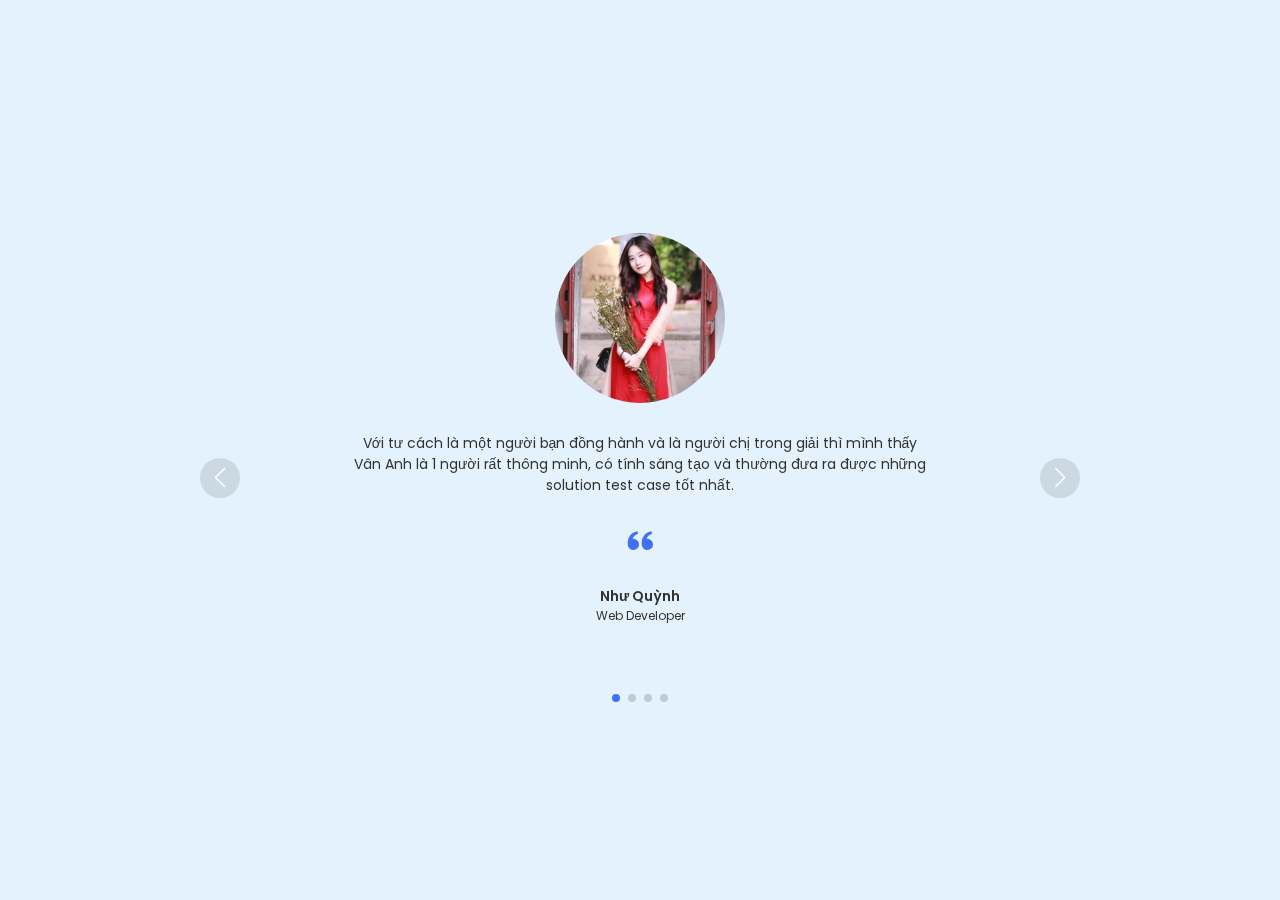
<file: testimonials.html>
<!DOCTYPE html>
<!-- Coding By CodingNepal - codingnepalweb.com -->
<html lang="en">
    <head>
        <meta charset="UTF-8" />
        <meta http-equiv="X-UA-Compatible" content="IE=edge" />
        <meta name="viewport" content="width=device-width, initial-scale=1.0" />
        <title>Responsive Testimonial Slider</title>

        <!-- Swiper CSS -->
        <link rel="stylesheet" href="css/swiper-bundle.min.css" />

        <!-- CSS -->
        <link rel="stylesheet" href="css/styles.css" />

        <!-- Boxicons CSS -->
        <link
            href="https://unpkg.com/boxicons@2.1.2/css/boxicons.min.css"
            rel="stylesheet"
        />
    </head>
    <body>
        <section class="container">
            <div class="testimonial mySwiper">
                <div class="testi-content swiper-wrapper">
                    <div class="slide swiper-slide">
                        <img src="./images/nhuquynh.jpg" alt="" class="image" />
                        <p>
                            Với tư cách là một người bạn đồng hành và là người chị trong giải
                            thì mình thấy Vân Anh là 1 người rất thông minh, có tính
                            sáng tạo và thường đưa ra được những solution test
                            case tốt nhất. 
                        </p>

                        <i class="bx bxs-quote-alt-left quote-icon"></i>

                        <div class="details">
                            <span class="name">Như Quỳnh</span>
                            <span class="job">Web Developer</span>
                        </div>
                    </div>
                    <div class="slide swiper-slide">
                        <img src="./images/Tientien.jpg" alt="" class="image" />
                        <p>
                            Sau 1 thời gian học hỏi, làm việc và thi đấu cùng
                            đội mình thấy Vân Anh là 1 người có trách nhiệm, ham học
                            và luôn cố gắng hết mình cho team. Mình rất vui vì
                            đã từng được làm việc với bạn ấy.
                        </p>

                        <i class="bx bxs-quote-alt-left quote-icon"></i>

                        <div class="details">
                            <span class="name">Thủy Tiên</span>
                            <span class="job">AI Developer</span>
                        </div>
                    </div>
                    <div class="slide swiper-slide">
                        <img src="./images/huynhvan.jpg" alt="" class="image" />
                        <p>
                            Đứng từ góc nhìn của 1 leader như mình và đi cùng bạn ý
                            suốt chặng đường 4 năm thì mình thấy Vân Anh đã hoàn thành 
                            xuất sắc chỉ tiêu được đưa ra. Đôi khi
                            bạn cũng gặp lỗi trong quá trình làm việc nhưng bạn
                            đã tìm và sửa rất nhanh. Mình đánh giá rất cao Vân Anh
                            và nếu có thể trong tương lai mình sẽ tạo điều kiện
                            để bọn mình tiếp tục teamwork với nhau
                        </p>

                        <i class="bx bxs-quote-alt-left quote-icon"></i>

                        <div class="details">
                            <span class="name">Huỳnh Vân</span>
                            <span class="job">Web Developer</span>
                        </div>
                    </div>
                    <div class="slide swiper-slide">
                        <img src="./images/dai.jpg" alt="" class="image" />
                        <p>
                            Từ góc nhìn là một người bạn trong suốt quá trình cùng
                            bạn ý học tập và tìm hiểu, nghiên cứu những đề tài quan trọng
                            thì mình thấy Vân Anh là một người thật sự dễ tìm hiểu thông tin 
                            một cách nhanh chóng. Bên cạnh đó, bạn ý còn là một người với khả 
                            năng giao tiếp tốt, đưa ra những đề xuất mà có những cải thiện ổn định.
                        </p>
                        <i class="bx bxs-quote-alt-left quote-icon"></i>

                        <div class="details">
                            <span class="name">Đại</span>
                            <span class="job">Web Developer</span>
                        </div>
                    </div>
                </div>
                <div class="swiper-button-next nav-btn"></div>
                <div class="swiper-button-prev nav-btn"></div>
                <div class="swiper-pagination"></div>
            </div>
        </section>

        <!-- Swiper JS -->
        <script src="js/swiper-bundle.min.js"></script>
        <!-- JavaScript -->
        <script src="js/testimonials.js"></script>
    </body>
</html>
</file>
<file: css/styles.css>
/* Google Fonts - Poppins */
@import url("https://fonts.googleapis.com/css2?family=Poppins:wght@300;400;500;600&display=swap");

* {
    margin: 0;
    padding: 0;
    box-sizing: border-box;
    font-family: "Poppins", sans-serif;
}
.container {
    height: 100vh;
    width: 100%;
    display: flex;
    align-items: center;
    justify-content: center;
    background-color: #e3f2fd;
}
.testimonial {
    position: relative;
    max-width: 900px;
    width: 100%;
    padding: 50px 0;
    overflow: hidden;
}
.testimonial .image {
    height: 170px;
    width: 170px;
    object-fit: cover;
    border-radius: 50%;
}
.testimonial .slide {
    display: flex;
    align-items: center;
    justify-content: center;
    flex-direction: column;
    row-gap: 30px;
    height: 100%;
    width: 100%;
}
.slide p {
    text-align: center;
    padding: 0 160px;
    font-size: 14px;
    font-weight: 400;
    color: #333;
}
.slide .quote-icon {
    font-size: 30px;
    color: #4070f4;
}
.slide .details {
    display: flex;
    flex-direction: column;
    align-items: center;
}
.details .name {
    font-size: 14px;
    font-weight: 600;
    color: #333;
}
.details .job {
    font-size: 12px;
    font-weight: 400;
    color: #333;
}
/* swiper button css */
.nav-btn {
    height: 40px;
    width: 40px;
    border-radius: 50%;
    transform: translateY(30px);
    background-color: rgba(0, 0, 0, 0.1);
    transition: 0.2s;
}
.nav-btn:hover {
    background-color: rgba(0, 0, 0, 0.2);
}
.nav-btn::after,
.nav-btn::before {
    font-size: 20px;
    color: #fff;
}
.swiper-pagination-bullet {
    background-color: rgba(0, 0, 0, 0.8);
}
.swiper-pagination-bullet-active {
    background-color: #4070f4;
}
@media screen and (max-width: 768px) {
    .slide p {
        padding: 0 20px;
    }
    .nav-btn {
        display: none;
    }
}
</file>
